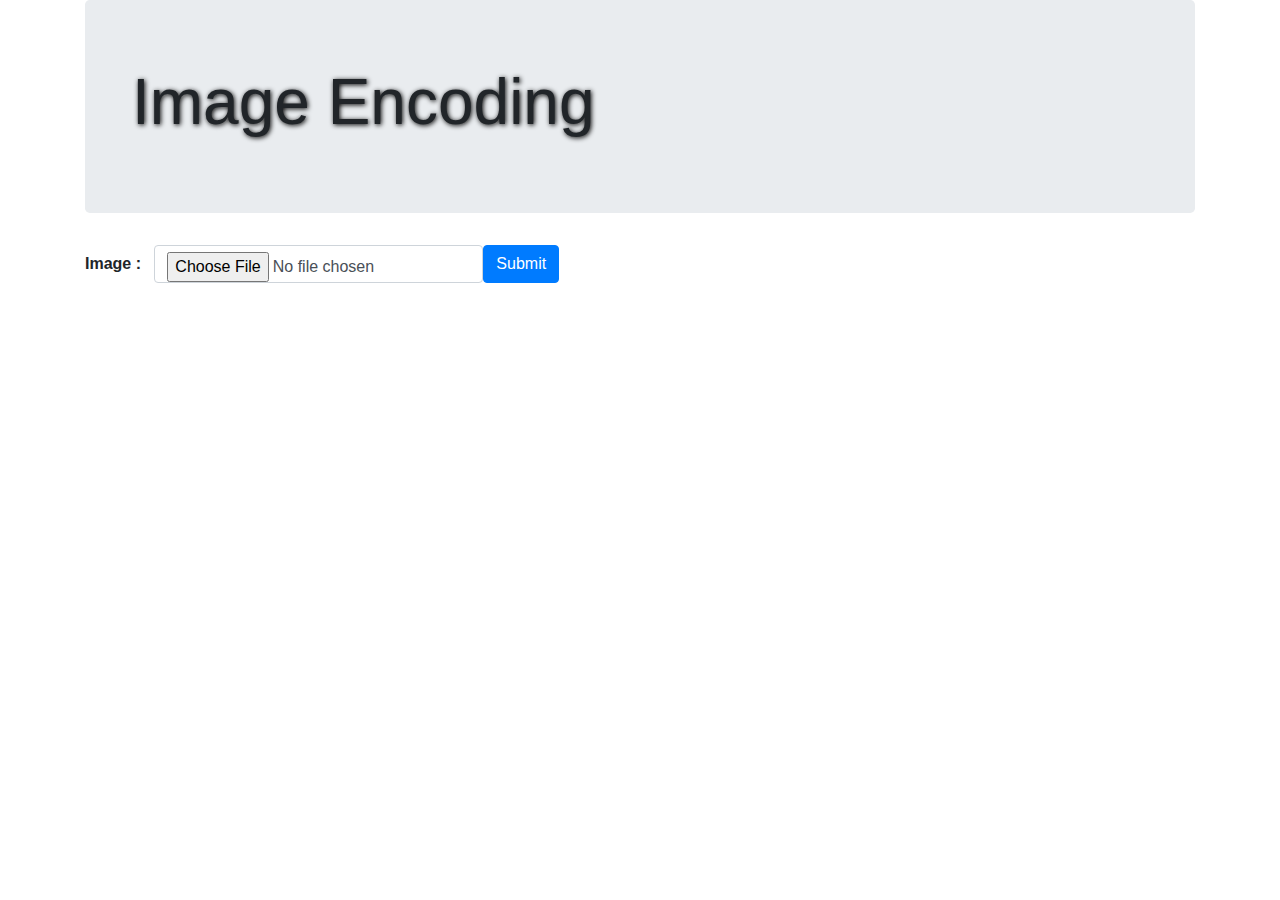
<file: Encoding-Decoding/templates/index.html>
<!DOCTYPE html>
<html>
<head>
	<title>Image Captioning</title>

	<link rel="stylesheet" href="https://stackpath.bootstrapcdn.com/bootstrap/4.4.1/css/bootstrap.min.css" integrity="sha384-Vkoo8x4CGsO3+Hhxv8T/Q5PaXtkKtu6ug5TOeNV6gBiFeWPGFN9MuhOf23Q9Ifjh" crossorigin="anonymous">

<style>
.heading{
	font-weight: 100;
	font-size: 4em;
	text-shadow: 1px 1px 5px black;
}

img{
	height: 90%;
	width: 100%;
}

.text{
	font-size: 32px;
	font-style: italic;
}

</style>


</head>
<body>


	<div class="container">

		<div class="jumbotron">
			<div class="container">
				<h1 class="heading"> Image Encoding</h1>


			</div>
		</div>



		<form class="form-inline" method="POST" action="/" enctype="multipart/form-data"> 
			<label><b> Image : &nbsp;&nbsp; </b></label>
			<input class="form-control" type="file" name="userfile" placeholder="Your image">
			<button type="submit" class="btn btn-primary"> Submit</button>
		</form>

		<br>
		<br>

	</div>

</body>
</html>
</file>
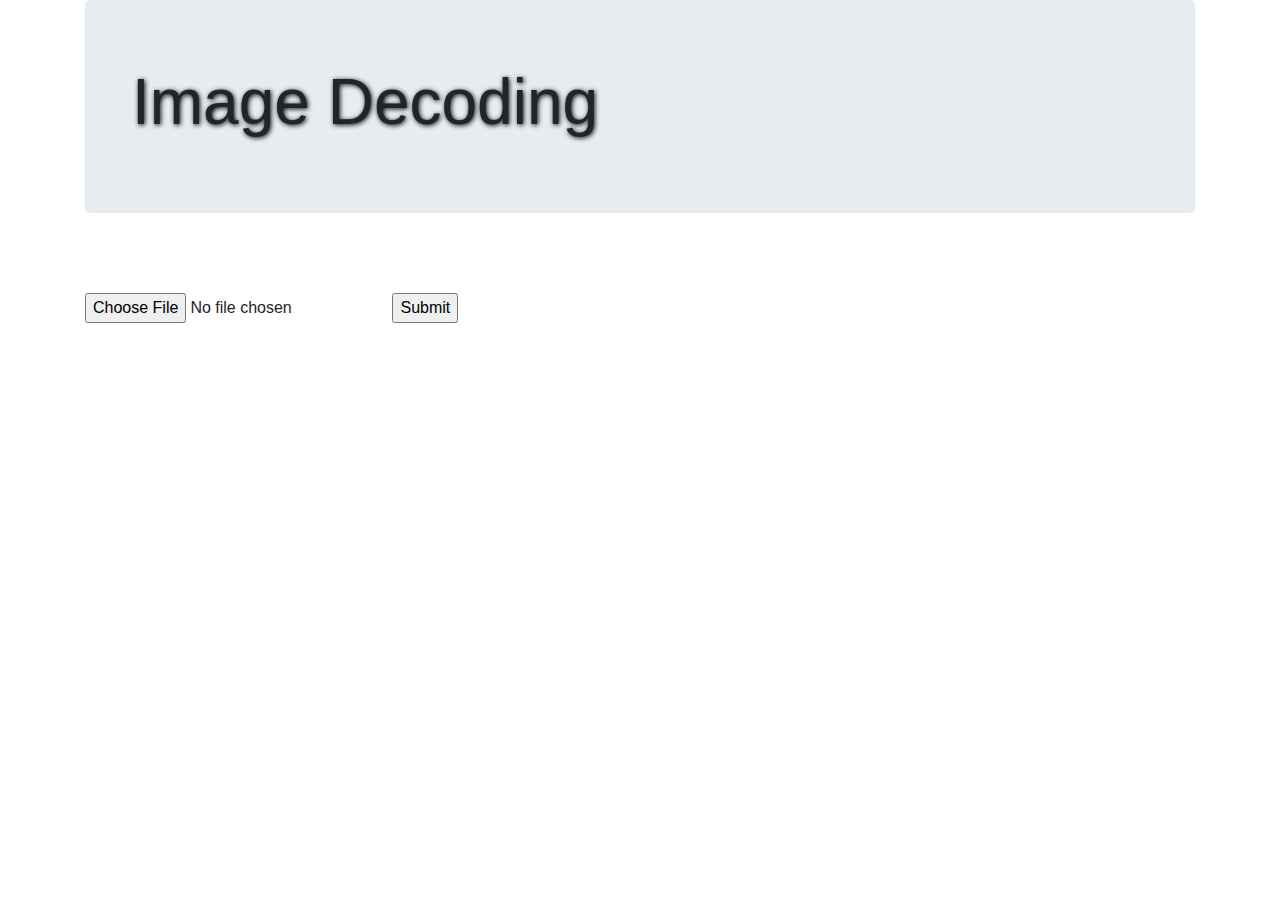
<file: Encoding-Decoding/templates/decode_idx.html>
<!DOCTYPE html>
<html>
<head>
	<title>Image Decoding</title>

	<link rel="stylesheet" href="https://stackpath.bootstrapcdn.com/bootstrap/4.4.1/css/bootstrap.min.css" integrity="sha384-Vkoo8x4CGsO3+Hhxv8T/Q5PaXtkKtu6ug5TOeNV6gBiFeWPGFN9MuhOf23Q9Ifjh" crossorigin="anonymous">

<style>
.heading{
	font-weight: 100;
	font-size: 4em;
	text-shadow: 1px 1px 5px black;
}

img{
	height: 90%;
	width: 100%;
}

.text{
	font-size: 32px;
	font-style: italic;
}

</style>


</head>
<body>


	<div class="container">

		<div class="jumbotron">
			<div class="container">
				<h1 class="heading"> Image Decoding</h1>


			</div>
		</div>



		

		<br>
		<br>

	<form action = "http://localhost:5000/decoder" method = "POST" 
         enctype = "multipart/form-data">
         <input type = "file" name = "file" />
         <input type = "submit"/>
    </form>
			
			
		
	</div>

</body>
</html>
</file>
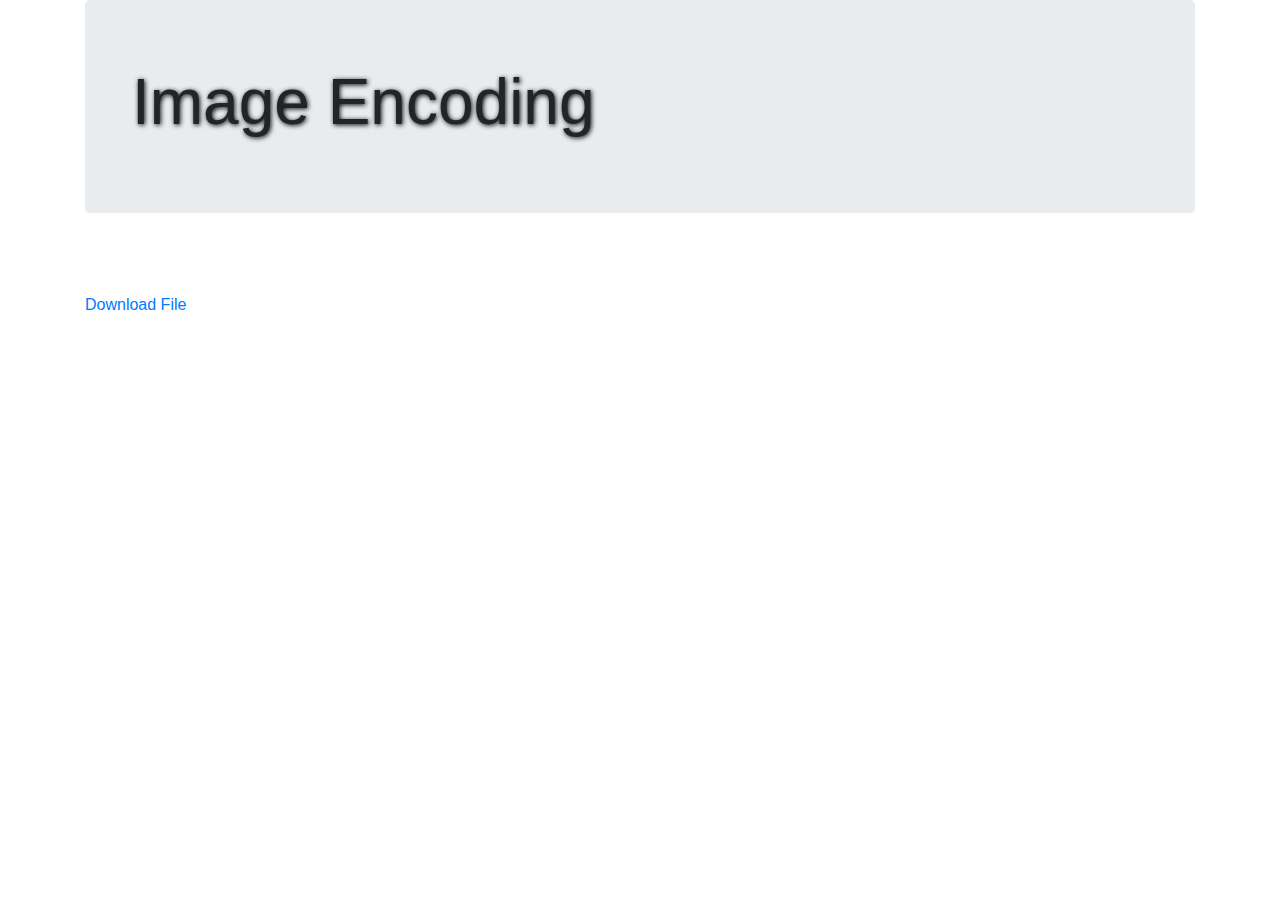
<file: Encoding-Decoding/templates/encoded-download.html>
<!DOCTYPE html>
<html>
<head>
	<title>Image Encoding</title>

	<link rel="stylesheet" href="https://stackpath.bootstrapcdn.com/bootstrap/4.4.1/css/bootstrap.min.css" integrity="sha384-Vkoo8x4CGsO3+Hhxv8T/Q5PaXtkKtu6ug5TOeNV6gBiFeWPGFN9MuhOf23Q9Ifjh" crossorigin="anonymous">

<style>
.heading{
	font-weight: 100;
	font-size: 4em;
	text-shadow: 1px 1px 5px black;
}

img{
	height: 90%;
	width: 100%;
}

.text{
	font-size: 32px;
	font-style: italic;
}

</style>


</head>
<body>


	<div class="container">

		<div class="jumbotron">
			<div class="container">
				<h1 class="heading"> Image Encoding</h1>


			</div>
		</div>



		

		<br>
		<br>

		

		<a href='{{name}}' download>Download File</a>
			
			
		
	</div>

</body>
</html>
</file>
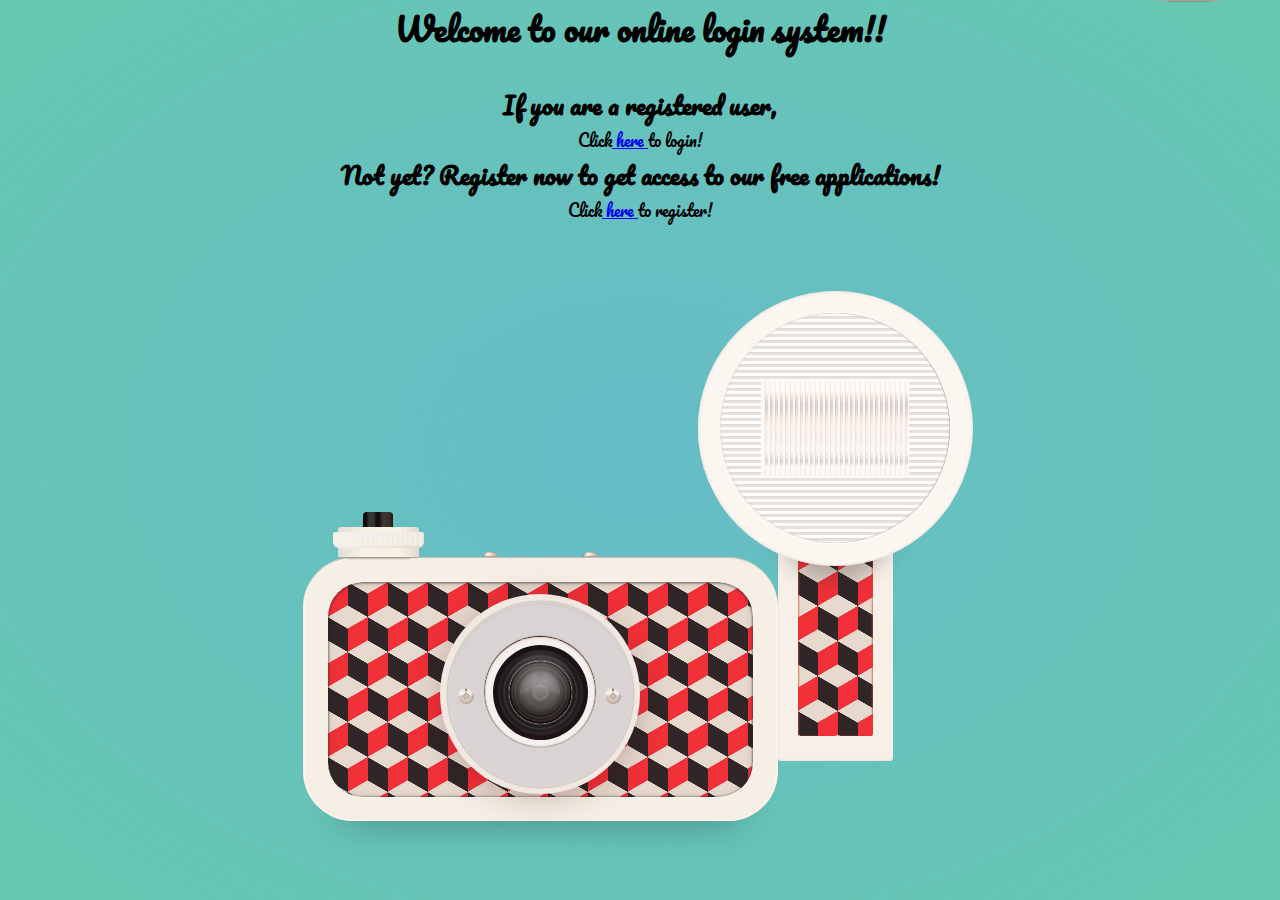
<file: Smart Login System - Face Recognition and Alphabet Recognition/templates/file1.html>
<!DOCTYPE html>
<html>
<head>
	<title>Home Page!!</title>

<style>
@import url(https://fonts.googleapis.com/css?family=Pacifico:400,700|Lato:400,900);
/* Tutorials: fossheim.io */
* {
  padding: 0;
  margin: 0;
  box-sizing: border-box;
}

body {
  background-color: #66C8B0;
  background-image: radial-gradient(#66BCC8, transparent);
}

.sardina {
  display: block;
  width: 475px;
  height: 264px;
  margin: 333px auto 75px auto;
  position: relative;
}

.body {
  margin-left: -100px;
  display: block;
  width: 475px;
  height: 264px;
  background-color: #F6EFE5;
  border-radius: 50px;
  box-shadow: 0 1px 1px rgba(100,93,87,0.40) inset, 0 0 1px 2px rgba(255,250,244,0.7) inset, 0 -2px 2px #EBE4DA inset, 0px 40px 40px -40px rgba(0,0,0,0.3); 
  position: relative;
}

.decoration {  
  background-color:#F23038;
  background-image: linear-gradient(
    30deg,
    #E7D9CE 12%,
    transparent 12.5% 87%,
    #E7D9CE 87.5%
  ), linear-gradient(
    150deg,
    #E7D9CE 12%,
    transparent 12.5% 87%,
    #E7D9CE 87.5%
  ), linear-gradient(
    30deg,
    #E7D9CE 12%,
    transparent 12.5% 87%,
    #E7D9CE 87.5%
  ), linear-gradient(
    150deg,
    #E7D9CE 12%,
    transparent 12.5% 87%,
    #E7D9CE 87.5%
  ), linear-gradient(
    60deg,
    #302627 25%,
    transparent 25.5% 75%,
    #302627 75%
  ), linear-gradient(
    60deg,
    #302627 25%,
    transparent 25.5% 75%,
    #302627 75%
  ); /* F23038, 302627 */
  background-size: 40px 70px;
  background-position: 0 0,
    0 0,
    20px 35px,
    20px 35px,
    0 0,
    20px 35px;
}

.sardina .body .decoration {
  display: block;
  width: 425px;
  height: 215px;
  position: absolute;
  top: 24.5px;
  left: 25px;
  border-radius: 35px;
  box-shadow: 0 0.5px 2px 1px rgba(44,34,33,0.5) inset, 0 0.5px 8px 1px rgba(44,34,33,0.1) inset, 0 0 2px #FFFAF4;
}

.flash {
  display: block;
  width: 275px;
  height: 470px;
  position: absolute;
  right: -95px;
  bottom: 60px;
}

.stick {
  display: block;
  width: 115px;
  height: 225px;
  position: absolute;
  bottom: 0;
  left: 0;
  right: 0;
  margin-left: auto;
  margin-right: auto;
  background-color: #F7F0E8;
  border-radius: 4px;
  box-shadow: 0 -1px 2px #ECE3DC inset, 0 0 1px 1px #F2F1EC inset, 0 0 0.5px #998E72;
}

.sardina .flash .decoration {
  display: block;
  width: 75px;
  height: 200px;
  position: absolute;
  left: 0;
  right: 0;
  bottom: 25px;
  margin-left: auto;
  margin-right: auto;
  border-radius: 2px;
  box-shadow: 0 0.5px 2px 0.5px #CA422B inset, 0 0 2px #FFFAF4;
}

.light {
  display: block;
  width: 275px;
  height: 275px;
  background-color: #FBF6F0;
  border-radius: 150px;
  position: absolute;
  left: -80px;
  top: -245px;
  box-shadow: 0 95px 20px -80px rgba(55,45,45,0.3), 0 0 3px #DAD5D1 inset, 2px 0 2px #FBF4EC inset;
}

.screen {
  display: block;
  position: absolute;
  top: 22px;
  left: 0;
  right: 0;
  margin-left: auto;
  margin-right: auto;
  width: 230px;
  height: 230px;
  border-radius: 115px;
  background-image: linear-gradient(#FFFFFD 45%, #DDD7D7 60% 65%, #EBE3E1 79% 90%, #E1DCD8 95% 100%);
  background-size: 6px 6px;
  box-shadow: 0 0 3px #DFDCD7 inset, 0 0 2px -1px #97928E inset, -0.5px 0 0.5px #97928E inset, 0 2px 3px -1px #FEFEFC;
}

.middle {
  display: block;
  position: absolute;
  width: 145px;
  height: 95px;
  background-color: red;
  margin-left: auto;
  margin-right: auto;
  top: 67.5px;
  left: 0;
  right: 0;
  border-radius: 1px;
  box-shadow: -0.5px 0 1px 1.5px #FFFBFA;
  background-image: linear-gradient(
    90deg,
    #FCF7F3 33%,
    rgba(164,163,161,0.15) 33% 66%,
    transparent 66%
  ),
    linear-gradient(
    #FFFBF8,
    #FFFBF7,
    #FFFCF8 10%,
    #ECE2D9,
    #DBD1D2,
    #E7DDD4,
    #F8EBE3,
    #FBF2EB,
    #F7EEE9,
    #F7F2EF,
    #FCF8F5,
    #EEE9E3 80%,
    #DCD8D5 84% 85%,
    #FFF9F6 90%
  );
  background-size: 5px 5px, 100% 100%;
}

.lens {
  display: block;
  width: 200px;
  height: 200px;
  background-color: #F1E8E1;
  border-radius: 100px;
  position: absolute;
  top: 12px;
  left: 0;
  right: 0;
  margin-left: auto;
  margin-right: auto;
  box-shadow: 0 5px 40px -10px rgba(60,6,0,0.4);
}

.plaque {
  display: block;
  width: 185px;
  height: 185px;
  background-color: #D9D3D3;
  border-radius: 100px;
  margin-left: auto;
  margin-right: auto;
  position: absolute;
  left: 0;
  right: 0;
  top: 8px;
  box-shadow: 0 0 1px 1.5px #D1CAC2, 0 0.5px 2px #F9F4F1 inset, 0 1.5px 2px #B9B4B0 inset;
}

.plastic {
  display: block;
  width: 110px;
  height: 110px;
  border-radius: 60px;
  background-color: #F4F0ED;
  margin-left: auto;
  margin-right: auto;
  position: absolute;
  top: 35px;
  left: 0;
  right: 0;
  box-shadow: 0 -0.5px 1px 0.5px #2A110A, 0 -0.5px 1px 0.25px #BDB8B2 inset, 0 1px 1px 0.5px #ECDACC inset;
}

.glass {
  display: block;
  background-color: #1F1317;
  width: 95px;
  height: 95px;
  border-radius: 50px;
  margin-left: auto;
  margin-right: auto;
  position: absolute;
  left: 0;
  right: 0;
  top: 8px;
  background-image: radial-gradient(
    rgba(255,255,255,0.5),
    rgba(0,0,0,0.15) 50%,
    transparent
  ),
    radial-gradient(
      #39312F 7%,
      #524A48 10%,
      #2B2321 14%,
      #342C2A,
      #2D2523 28%,
      #373232 33%,
      #241C19 35%,
      #463C3B,
      #2A221F,
      #3F3534,
      #140A09 45% 46%,
      #837978 46.5% 47%,
      #444243 47.5% 48%,
      #191718 50%,
      #3D3938,
      #211B1D,
      #2F2929,
      #1F1317 65% 
    );
  background-size: 100% 100%;
  background-repeat: no-repeat;
  background-position: 0 -10px, center center;
}

.reflection {
  display: block;
  width: 40px;
  height: 40px;
  margin-left: auto;
  margin-right: auto;
  position: absolute;
  left: 0;
  right: 0;
  top: 27px;
  border-radius: 20px;
  background-image: radial-gradient(
    rgba(245,245,245,0.10) 55%,
    transparent 65%
  ), radial-gradient(
    rgba(245,245,245,0.03),
    rgba(245,245,245,0.08)
  );
  background-repeat: repeat-x, repeat;
  background-position: -20px -15px, center center;
  background-size: 100% 100%;
}

.button {
  display: block;
  width: 16px;
  height: 16px;
  border-radius: 10px;
  background-image: radial-gradient(
    rgba(243,242,238,0.95) 55%,
    transparent 70%
  ),
  linear-gradient(
    #937B6F,
    #55321E 20%,
    transparent 20%
  ),
  radial-gradient(
    #CFC2B2 15%,
    #A38F84 17% 20%,
    #D8C8BB 25%,
    #CEC0B5
  );
  background-size: 10px 10px, 100% 100%, 100% 100%;
  background-repeat: repeat-x, no-repeat, no-repeat;
  background-position: -12px -2px, center center, center center;
  box-shadow: 0.5px 0.5px 1px #FFF6F2 inset,
    -0.5px -0.5px 2px #8F7E76 inset;
  position: absolute;
  top: 47%;
}

.button.left {
  left: 10px;
}

.button.right {
  right: 12px;
}

.wheel.left {
  display: block;
  width: 81px;
  height: 30px;
  position: absolute;
  top: -30px;
  left: 35px;
  border-radius: 3px 3px 0 0;
  background-image: linear-gradient(90deg, #E3DFD4, #F7F1E5 33% 75%, #E4DACE);
  box-shadow: 0 1.5px 1px -1px #ACA39E,
    0 10px 2px -9.5px #715D4B;
}

.wheel.left:after {
  content: "";
  display: block;
  width: 91px;
  height: 16px;
  background-color: red;
  position: relative;
  left: -5px;
  top: 5px;
  border-radius: 2px 2px 6px 6px;
  background-image: linear-gradient(
    90deg,
    rgba(245, 242, 237, 0.75) 20%,
    transparent
  ), linear-gradient(
    transparent 80%,
    #E3D3C4 
  ),
    linear-gradient(90deg, #ECE7E1, #F5F1E8, #EBE4DC);
  background-size: 100% 100%, 100% 100%, 5px 5px;
}

.wheel.right {
  display: block;
  width: 62px;
  height: 28px;
  position: absolute;
  top: -28px;
  right: 60px;
  border-radius: 5px 5px 0 0;
  background-image: linear-gradient(90deg, #F1E6E0, #ECE5DF 33% 75%, #D1C3B8);
  box-shadow: 0 1.5px 1px -1px #ACA39E,
    0 10px 2px -9.5px #715D4B;
}

.wheel.right:after {
  content: "";
  display: block;
  width: 70px;
  height: 16px;
  background-color: red;
  position: relative;
  left: -4px;
  top: 5px;
  border-radius: 3px 3px 6px 6px;
  background-image: linear-gradient(
    90deg,
    rgba(245, 242, 237, 0.75) 50%,
    transparent
  ),
  linear-gradient(
    transparent 70%,
    #E6D6C7 
  ),
    linear-gradient(90deg, #F5F2ED 40%, #F8F1EB 45% 55%, #E8DED5 65%);
  background-size: 100% 100%, 100% 100%, 5px 5px;
}

.shutter {
  display: block;
  width: 30px;
  height: 15px;
  background-color: black;
  position: absolute;
  left: 0;
  right: 0;
  margin-left: auto;
  margin-right: auto;
  top: -15px;
  border-radius: 4px 4px 0 0;
  background-image: linear-gradient(
    90deg,
    #0F0A06 10%, 
    #343537 20% 35%,
    #16110B 45% 55%,
    #3A3537 65% 75%,
    #3A2F29 80% 90%,
    #17130F
  );
}

.viewfinder-container {
  display: block;
  width: 75px;
  height: 40px;
  background-color: #F3EEE8;
  position: absolute;
  left: 0;
  right: 0;
  margin-left: auto;
  margin-right: auto;
  top: -40px;
  box-shadow: 0 -4px 4px -3px rgba(209,200,191,0.75) inset,
    -1.5px 0 2px -2px #DEDDD9 inset,
    1.5px 0 2px -2px #DEDDD9 inset,
    4px 0 4px -5px #F6F3EE inset,
    -4px 0 4px -5px #F6F3EE inset;
}

.viewfinder {
  display: block;
  width: 50px;
  height: 30px;
  background-color: red;
  position: absolute;
  left: 0;
  right: 0;
  margin-left: auto;
  margin-right: auto;
  top: 4px;
  border-radius: 1px;
  background-image: radial-gradient(
    rgba(245,245,245, 0.5),
    rgba(245,245,245, 0.1) 50%
  ),
  radial-gradient(
    rgba(176, 138, 99, 0.75) 45%, 
    transparent 50%
  ),
  radial-gradient(
    #7E6C62,
    #A89181,
    #150D0A,
    #2D231A,
    #2B1D14 28% 33%,
    #AB9387 35% 36%,
    #715C50 38% 45%,
    #AB9387 48%,
    transparent 50%
  ),
  radial-gradient(
    #826857,
    #6F543F
  );
  background-size: 100% 128%, 120% 135%, 50px 50px, 100% 100%;
  background-repeat: no-repeat;
  background-position: 0 -10px, -5px -20px, center center, center center;
  box-shadow: 0 1px 1px #604A3C inset,
    0 -1px 1px #604A3C inset,
    0 0 1px 1px #FFF8EB, 
    -1px 0 1px #2F251C inset,
    1px 0 3px #594536 inset,
    0 0 1px 1px #FFFDF8;
}

.viewfinder-container:after {
  content: "";
  display: block;
  border-bottom: 28px solid #F3EEE8;
  border-left: 20px solid transparent;
  border-right: 20px solid transparent;
  height: 0;
  width: 35px;
  position: absolute;
  top: -28px;
  left: 0px;
}

.screw {
  display: block;
  position: absolute;
  top: -5px;
  width: 15px;
  height: 5px;
  background-image: linear-gradient(
    90deg,
    #CAC1B8,
    #FFFAEE,
    #D9CBBE,
    #B5A89F
  );
  border-radius: 5px 5px 0 0;
  box-shadow: 0.5px 0.5px 1px rgba(48,38,32,0.4) inset, 0 -1px 1px #AFA69D inset;
}

.screw.left {
  left: 180px;
}

.screw.right {
  right: 180px;
}
</style>
</head>
<body>


    <div class="wheel right"></div>
    <div class="viewfinder-container">
      <div class="viewfinder"></div>
    </div>
	<font style = "font-family: 'Pacifico', cursive;">
    <center><h1 class = "multi">Welcome to our online login system!!</h1>
	<br>
	<h2>If you are a registered user, </h2>
	Click<a href="http://localhost:5000/identification"> here </a>to login!
	<br>
	<h2>Not yet? Register now to get access to our free applications!</h2>
	
	Click<a href="http://localhost:5000/register"> here </a>to register!
	<br></font>
	</center>
	<div class="sardina" aria-label="CSS Illustration of a Sardina camera">
  <div class="body">
    <div class="wheel left">
        <div class="shutter"></div>
    </div>

    <div class="screw left"></div>
    <div class="screw right"></div>
    <div class="decoration">
      <div class="lens">
        <div class="plaque">

          <div class="plastic">
            <div class="glass">

              <div class="reflection"></div>
            </div>
          </div>
          <div class="button left"></div>
          <div class="button right"></div>
        </div>
      </div>
    </div>
  </div>

  <div class="flash">
    <div class="stick">
      <div class="decoration"></div>
      <div class="light">
        <div class="screen">
          <div class="middle"></div>
        </div>
      </div>
    </div>
  </div>
</div>
	
	

</body>
</html>
</file>
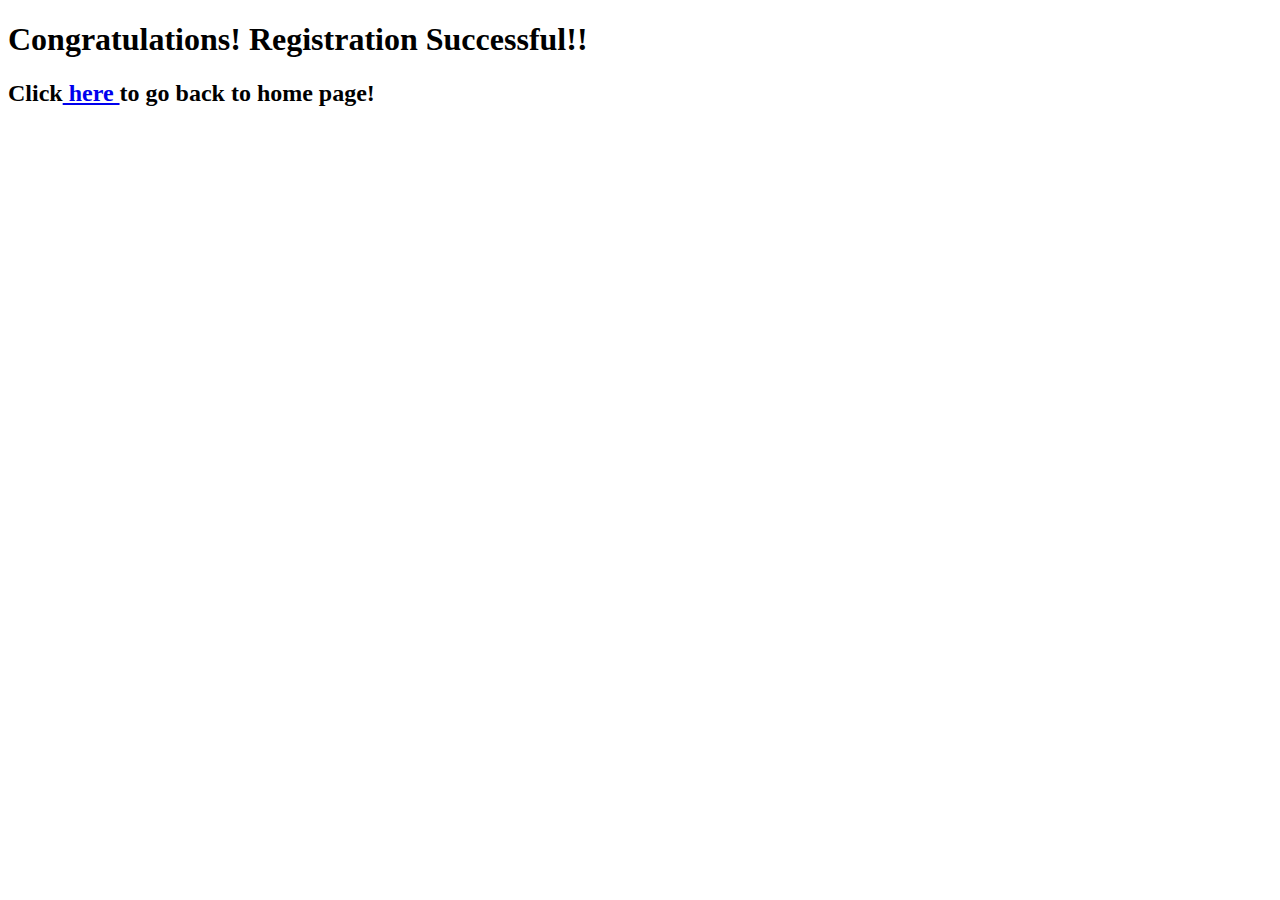
<file: Smart Login System - Face Recognition and Alphabet Recognition/templates/file3.html>
<!DOCTYPE html>
<html>
<head>
	<title>Success</title>
</head>
<body>
	<h1>
		Congratulations! Registration Successful!! 
	</h1>
	<h2>
		Click<a href="http://localhost:5000/"> here </a> to go back to home page!
	</h2>
</body>
</html>
</file>
